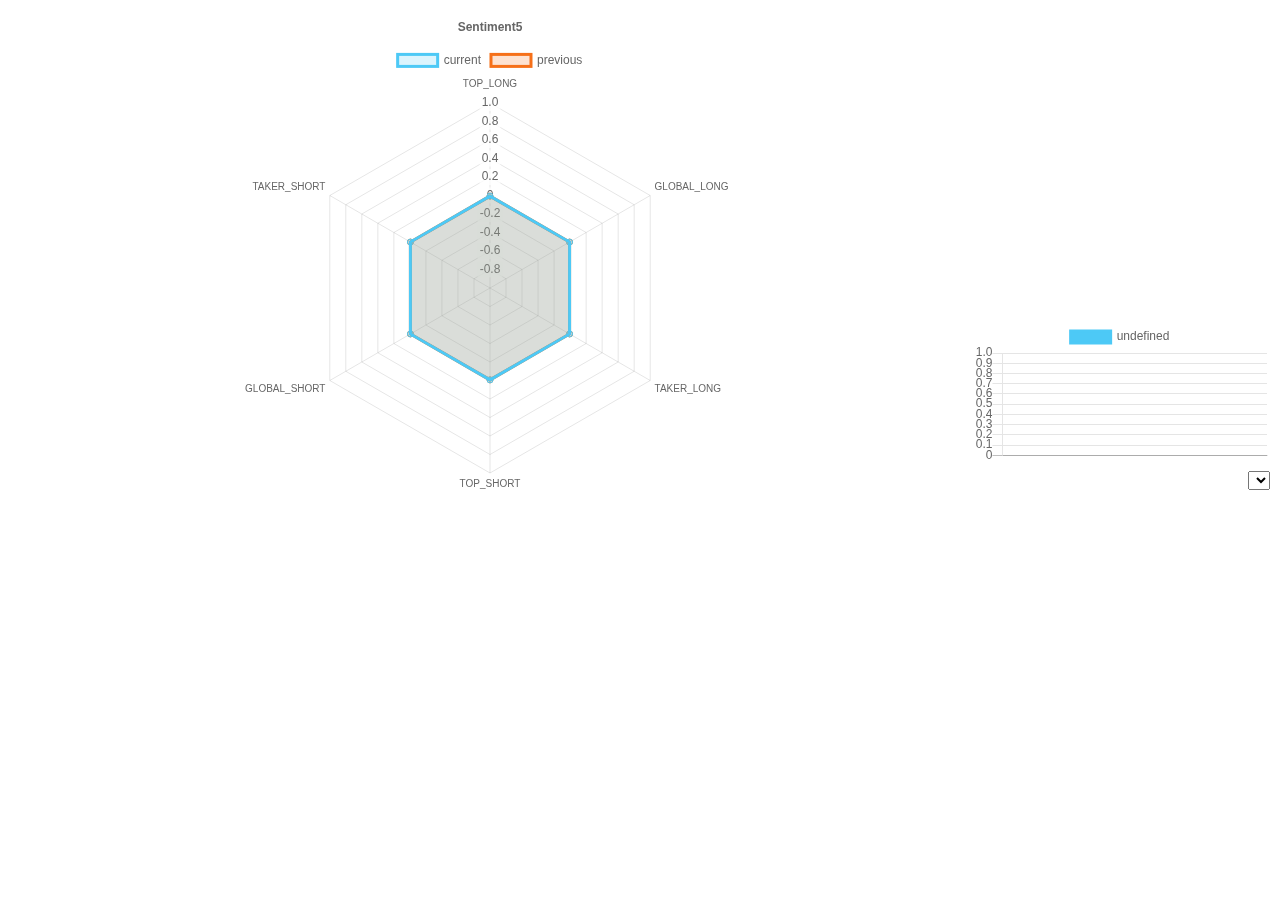
<file: frontend/index.html>
<html>

<head>
    <meta charset="utf-8">
    <link rel="stylesheet" href="styles.css">
</head>

<body>
    <div class="main">
        <div class="contentContainer">
            <div class="sentimentChart">
                <canvas id="sentimentChart"></canvas>
            </div>
            <div class="interactionBar">
                <div class="priceChart">
                    <canvas id="priceChart"></canvas>
                </div>
                <form>
                    <select name="asset" id="selAsset">
                        <!-- <option value="BNBUSDT">BNBUSDT</option> -->
                    </select>
                </form>
            </div>
        </div>
    </div>
</body>
<script src="./libs/luxon.min.js"></script>
<script src="./libs/Chart.min.js"></script>
<script src="./sentiment.chart.js"></script>
<script src="./price.chart.js"></script>
<script src="./data.providers.js"></script>

</html>
</file>
<file: frontend/styles.css>
*, *::before, *::after {
    box-sizing: border-box;
    margin: 0;
}

html, body {
    min-width: 800px;
    width: 100%;
    height: 100%;
}

.main {
    display: grid;
    grid-template-columns: 1fr;
    padding: 10px;
}

.contentContainer {
    display: grid;
    grid-template-columns: 10fr 2fr;
    justify-content: center;
}

.interactionBar {
    display: flex;
    flex-direction: column;
    justify-content: flex-end;
    align-items: flex-end;
}
</file>
